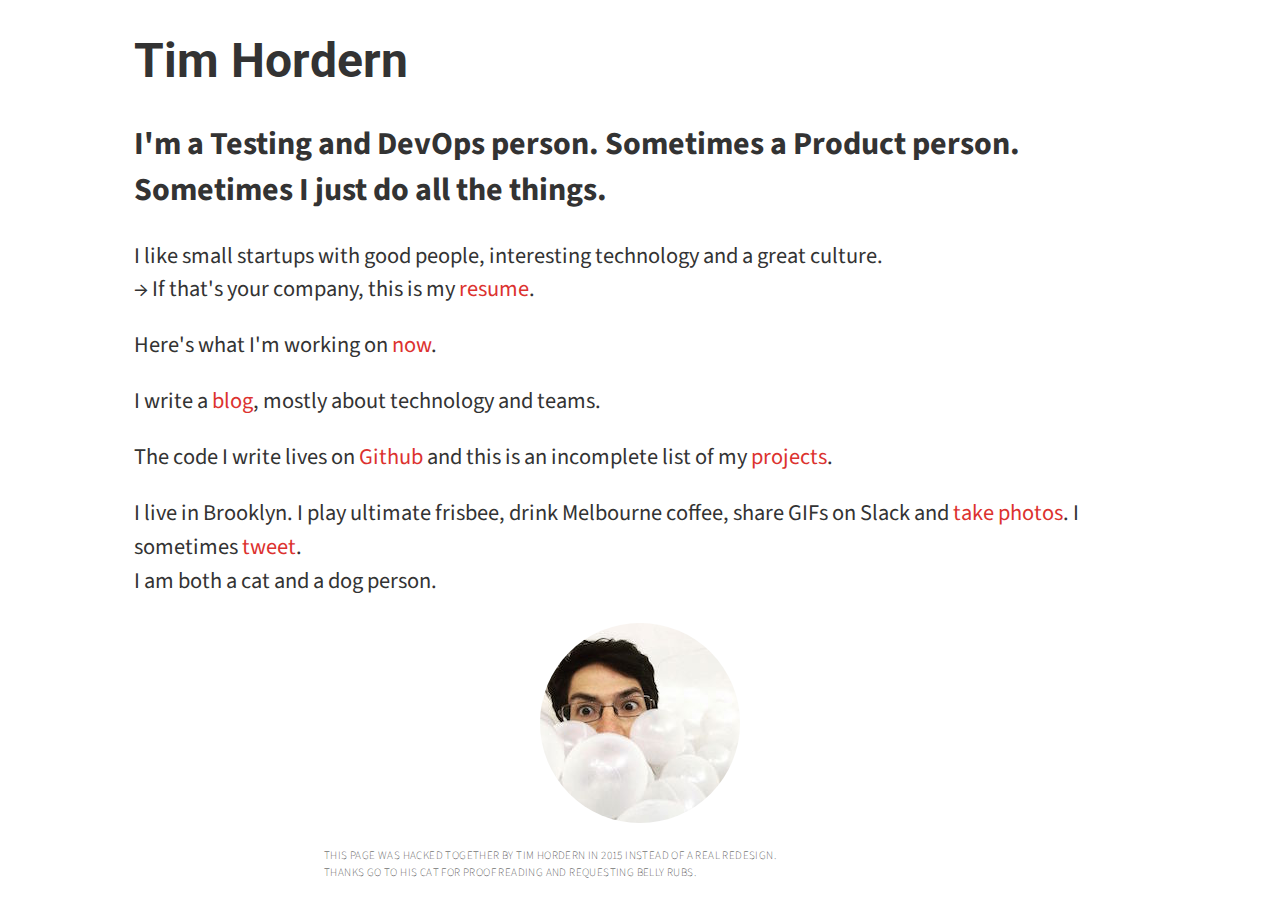
<file: index.html>
<!DOCTYPE html>
<html>
  <head>
    <meta charset="utf-8">
    <meta http-equiv="content-type" content="text/html;charset=iso-8859-1">
    <meta name=viewport content="width=device-width, initial-scale=1">
    <meta name="description" content="Tim Hordern">
    <title>Tim Hordern</title>
    <link href='https://fonts.googleapis.com/css?family=Source+Sans+Pro:400,600|Roboto:400,700' rel='stylesheet' type='text/css'>
    <link href='https://fonts.googleapis.com/css?family=Roboto:400,700' rel='stylesheet' type='text/css'>
    <link rel="stylesheet" type="text/css" href="assets/tim-hordern-frontpage.css">
    <!-- Bitly -->
    <meta name="bitly-verification" content="e29cf63a728b"/>
    <!-- Google Analytics -->
    <script>
    (function(i,s,o,g,r,a,m){i['GoogleAnalyticsObject']=r;i[r]=i[r]||function(){
    (i[r].q=i[r].q||[]).push(arguments)},i[r].l=1*new Date();a=s.createElement(o),
    m=s.getElementsByTagName(o)[0];a.async=1;a.src=g;m.parentNode.insertBefore(a,m)
    })(window,document,'script','//www.google-analytics.com/analytics.js','ga');
    ga('create', 'UA-29713828-1', 'auto');
    ga('send', 'pageview');
    </script>
    <!-- End Google Analytics -->
  </head>
  <body>
    <div id="main">
      <h1>Tim Hordern</h1>
      <h2>
        I'm a Testing and DevOps person. Sometimes a Product person. Sometimes I just do all the things.
      </h2>
      <p>
        I like small startups with good people, interesting technology and a great culture.<br>
        &#8594; If that's your company, this is my <a href="/resume" title="Tim Hordern's Resume">resume</a>.
      </p>
      <p>
        Here's what I'm working on <a href="/now" title="What Tim Hordern is working on now">now</a>.
      </p>
      <p>
        I write a <a href="/blog" title="Tim Hordern's Blog">blog</a>, mostly about technology and teams.
      </p>
      <p>
        The code I write lives on <a href="https://github.com/mence" title="Tim Hordern on Github">Github</a>
        and this is an incomplete list of my <a href="/projects" title="Tim Hordern's Projects">projects</a>.
      </p>
      <p>
        I live in Brooklyn. I play ultimate frisbee, drink Melbourne coffee, share GIFs on Slack
        and <a href="http://mence.vsco.co/grid/1" title="Tim Hordern's Photos">take photos</a>. I
        sometimes <a href="http://twitter.com/mence" title="Tim Hordern's Twitter Account">tweet</a>.<br>
        I am both a cat and a dog person.
      </p>
    </div>
    <div id="avatar">
      <img src="assets/tim-hordern-selfie.jpg" alt="Tim Hordern" />
    </div>
    <div id="copyright">
      <p>This page was hacked together by Tim Hordern in 2015 instead of a real redesign.<br>
      Thanks go to his cat for proof reading and requesting belly rubs.</p>
    </div>
  </body>
</html>
</file>
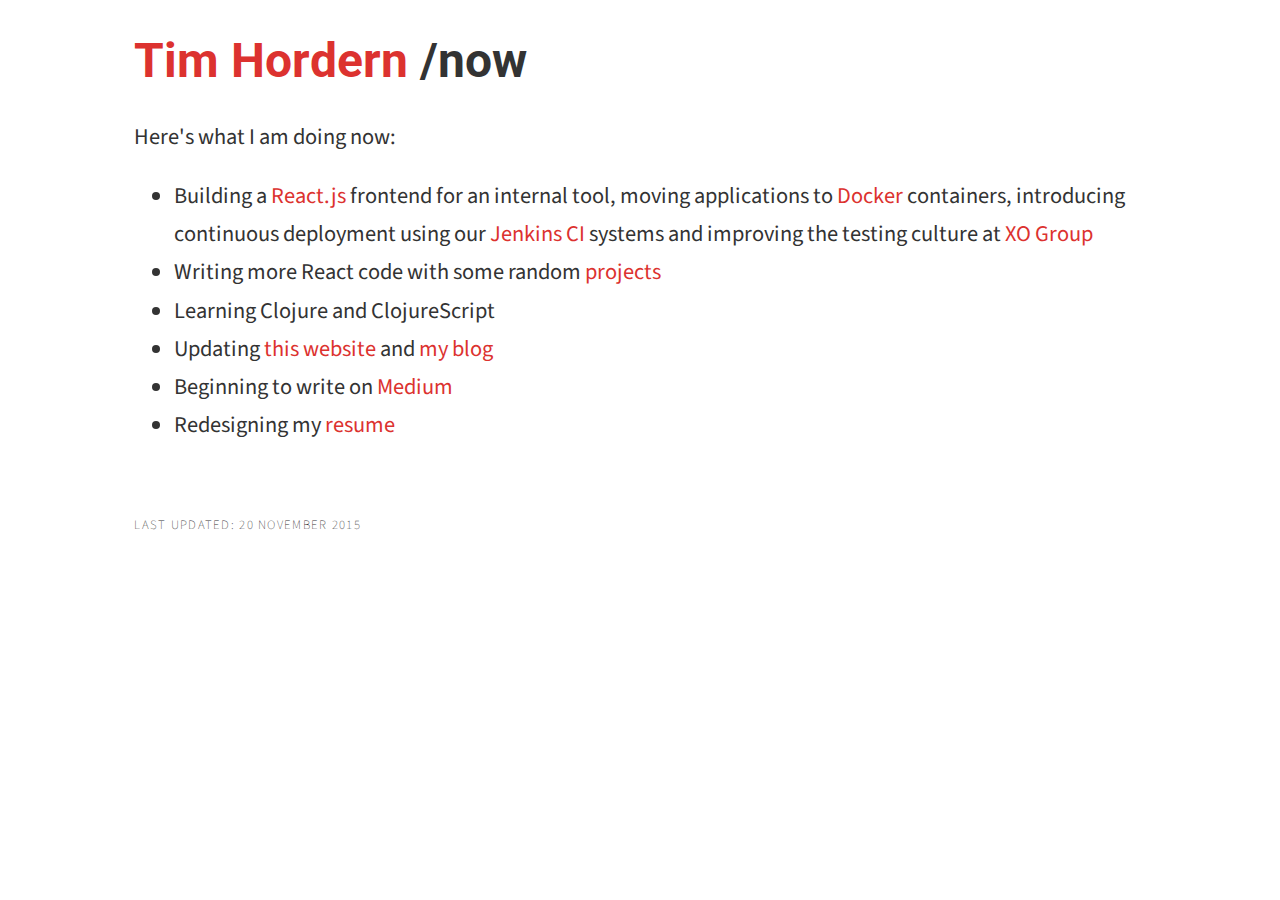
<file: now.html>
<!DOCTYPE html>
<html>
  <head>
    <meta charset="utf-8">
    <meta http-equiv="X-UA-Compatible" content="IE=edge">
    <meta name=viewport content="width=device-width, initial-scale=1">
    <meta name="description" content="Tim Hordern">
    <title>What Tim Hordern is working on now</title>
    <link href='https://fonts.googleapis.com/css?family=Source+Sans+Pro:400,600|Roboto:400,700' rel='stylesheet' type='text/css'>
    <link href='https://fonts.googleapis.com/css?family=Roboto:400,700' rel='stylesheet' type='text/css'>
    <link rel="stylesheet" type="text/css" href="assets/tim-hordern-frontpage.css">
  </head>
  <body>
    <div id="main">
      <h1><a href="./index.html" title="Tim Hordern">Tim Hordern</a> /now</h1>
      <p>Here's what I am doing now:</p>
      <ul>
        <li>Building a <a href="facebook.github.io/react/" title="React.js">React.js</a> frontend for an internal tool, moving applications to <a href="http://docker.com" title="Docker">Docker</a> containers, introducing continuous deployment using our <a href="https://jenkins-ci.org/" title="Jenkins CI">Jenkins CI</a> systems and improving the testing culture at <a href="http://xogroupinc.com/" title="XO Group">XO Group</a></li>
        <li>Writing more React code with some random <a href="https://github.com/mence/quotes-on-software-development" title="Quotes on Software Development">projects</a></li>
        <li>Learning Clojure and ClojureScript</li>
        <li>Updating <a href="http://www.timhordern.com" title="Tim Hordern">this website</a> and <a href="http://www.timhordern.com/blog" title="Tim Hordern's Blog">my blog</a></li>
        <li>Beginning to write on <a href="https://medium.com/@mence" title="Tim Hordern on Medium">Medium</a></li>
        <li>Redesigning my <a href="http://www.timhordern.com/resume" title="Tim Hordern's resume">resume</a></li>
        <!-- <li>Playing around with an <a href="http://www.arduino.cc" title="Arduino">Arduino</a> my lovely wife got me for a present</li> -->
      </ul>
    </div>
    <div id="update">
      Last updated:
      20 November 2015
    </div>
  </body>
</html>
</file>
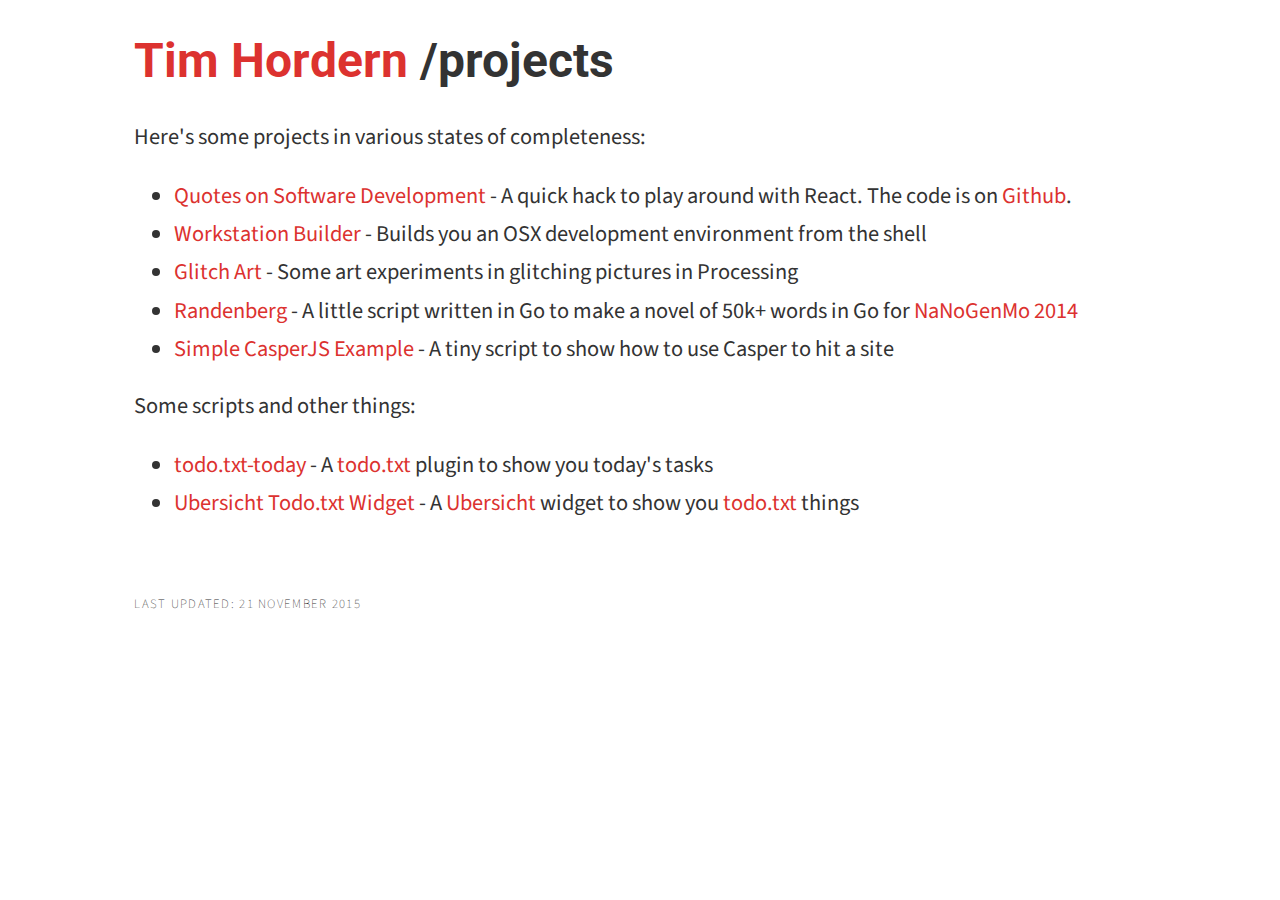
<file: projects.html>
<!DOCTYPE html>
<html>
  <head>
    <meta charset="utf-8">
    <meta http-equiv="content-type" content="text/html;charset=iso-8859-1">
    <meta name=viewport content="width=device-width, initial-scale=1">
    <meta name="description" content="Tim Hordern">
    <title>Tim Hordern</title>
    <link href='https://fonts.googleapis.com/css?family=Source+Sans+Pro:400,600|Roboto:400,700' rel='stylesheet' type='text/css'>
    <link href='https://fonts.googleapis.com/css?family=Roboto:400,700' rel='stylesheet' type='text/css'>
    <link rel="stylesheet" type="text/css" href="assets/tim-hordern-frontpage.css">
  </head>
  <body>
    <div id="main">
      <h1><a href="./index.html" title="Tim Hordern">Tim Hordern</a> /projects</h1>
      <p>Here's some projects in various states of completeness:</p>
      <ul>
        <li><a href="http://quotesonsoftwaredevelopment.com/" title="Quotes on Software Development">Quotes on Software Development</a> - A quick hack to play around with React. The code is on <a href="https://github.com/mence/quotes-on-software-development" title="Link to Github code">Github</a>.</li>
        <li><a href="https://github.com/mence/workstation-builder" title="OSX Workstation Builder">Workstation Builder</a> - Builds you an OSX development environment from the shell</li>
        <li><a href="https://github.com/mence/GlitchArt" title="Glitch Art">Glitch Art</a> - Some art experiments in glitching pictures in Processing</li>
        <li><a href="https://github.com/mence/NaNoGenMo-Randenberg" title="Randenberg">Randenberg</a> - A little script written in Go to make a novel of 50k+ words in Go for <a href="https://github.com/dariusk/NaNoGenMo-2014" title="NaNoGenMo 2014">NaNoGenMo 2014</a></li>
        <li><a href="https://github.com/mence/casperjs-example" title="Casper.js example">Simple CasperJS Example</a> - A tiny script to show how to use Casper to hit a site</li>
      </ul>
      <p>Some scripts and other things:</p>
      <ul>
        <li><a href="https://github.com/mence/todotxt-today">todo.txt-today</a> - A <a href="https://github.com/ginatrapani/todo.txt-cli">todo.txt</a> plugin to show you today's tasks</li>
        <li><a href="https://github.com/mence/ubersicht-todo-txt-widget">Ubersicht Todo.txt Widget</a> - A <a href="https://github.com/felixhageloh/uebersicht">Ubersicht</a> widget to show you <a href="https://github.com/ginatrapani/todo.txt-cli">todo.txt</a> things</li>
    </div>
    <div id="update">
      Last updated:
      21 November 2015
    </div>
  </body>
</html>
</file>
<file: assets/tim-hordern-frontpage.css>
body {
  background-color: #fff;
  color: #333;
  font-family: 'Source Sans Pro', sans-serif;
  font-style: normal;
  font-weight: 400;
  height: 100%;
}

p {
  font-size: 1.4em;
  line-height: 1.5;
  }

a {
  color: #dc322f;
  text-decoration: none;
}

a:hover {
  background-color: #fdf6e3;
}

h1 {
  font-size: 3em;
  font-style: normal;
  font-weight: 400;
  text-align: left;
}

#main {
  margin-left: auto;
  margin-right: auto;
  width: 80%;
}

#main h1 {
  font-family: 'Roboto', sans-serif;
  font-weight: 700;
}

#main h2 {
  font-size: 2em;
}

#main ul {
  font-size: 1.4em;
  line-height: 1.7;
}

#avatar {
  border-radius: 50%;
  height: 200px;
  margin: 25px auto;
  overflow: hidden;
  position: relative;
  width: 200px;
}

#avatar img {
  left: 50%;
  position: absolute;
  top: 50%;
  transform: translate(-50%, -50%);
}

#update {
  font-family: 'Source Sans Pro', sans-serif;
  font-size: .8em;
  font-weight: lighter;
  letter-spacing: .1em;
  margin-left: auto;
  margin-right: auto;
  padding-top: 50px;
  text-transform: uppercase;
  width: 80%;
}

#copyright {
  font-family: 'Source Sans Pro', sans-serif;
  font-size: .5em;
  font-weight: lighter;
  letter-spacing: .05em;
  margin-left: auto;
  margin-right: auto;
  text-transform: uppercase;
  width: 50%;
}
</file>
